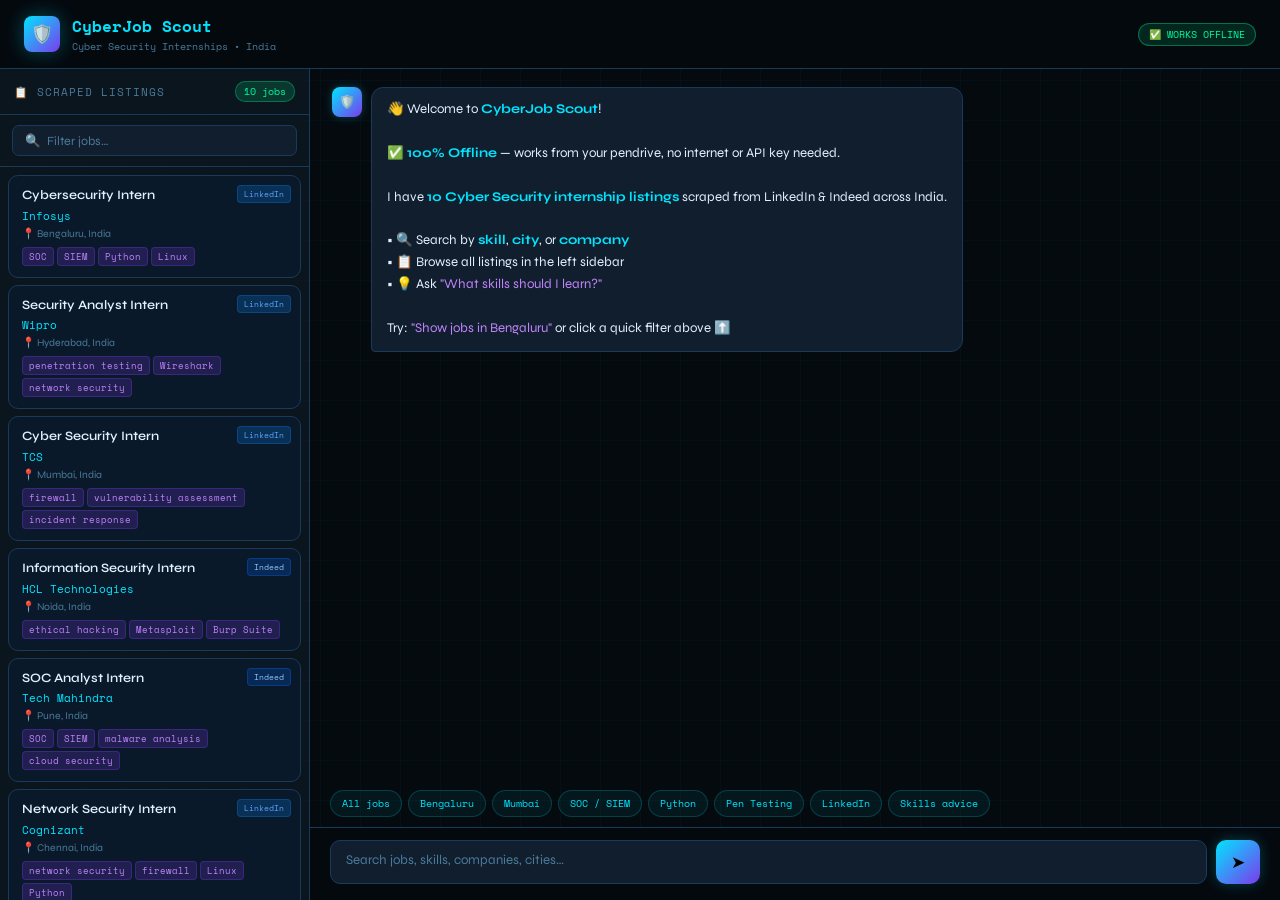
<file: jobscrape/index.html>
<!DOCTYPE html>
<html lang="en">
<head>
<meta charset="UTF-8">
<meta name="viewport" content="width=device-width, initial-scale=1.0">
<title>CyberJob Scout — Offline AI Chatbot</title>
<link href="https://fonts.googleapis.com/css2?family=Space+Mono:wght@400;700&family=Syne:wght@400;600;800&display=swap" rel="stylesheet">
<style>
  :root {
    --bg:#050a0f; --surface:#0d1821; --surface2:#111e2d; --border:#1a3a5c;
    --accent:#00e5ff; --accent2:#7c3aed; --green:#00ff9d;
    --text:#e0f0ff; --muted:#4a7a9b; --card:#0a1929;
  }
  *{margin:0;padding:0;box-sizing:border-box;}
  body{background:var(--bg);color:var(--text);font-family:'Syne',sans-serif;height:100vh;display:flex;flex-direction:column;overflow:hidden;}
  body::before{content:'';position:fixed;inset:0;background-image:linear-gradient(rgba(0,229,255,0.03) 1px,transparent 1px),linear-gradient(90deg,rgba(0,229,255,0.03) 1px,transparent 1px);background-size:40px 40px;pointer-events:none;z-index:0;}

  header{position:relative;z-index:10;padding:14px 24px;border-bottom:1px solid var(--border);background:rgba(5,10,15,0.97);display:flex;align-items:center;gap:12px;}
  .logo-icon{width:36px;height:36px;background:linear-gradient(135deg,var(--accent),var(--accent2));border-radius:8px;display:flex;align-items:center;justify-content:center;font-size:18px;flex-shrink:0;box-shadow:0 0 20px rgba(0,229,255,0.3);}
  .logo-text h1{font-family:'Space Mono',monospace;font-size:1rem;font-weight:700;color:var(--accent);}
  .logo-text p{font-size:0.65rem;color:var(--muted);font-family:'Space Mono',monospace;}
  .offline-badge{margin-left:auto;background:rgba(0,255,157,0.12);border:1px solid rgba(0,255,157,0.35);color:var(--green);font-family:'Space Mono',monospace;font-size:0.62rem;padding:3px 10px;border-radius:20px;}

  .main-layout{flex:1;display:flex;overflow:hidden;position:relative;z-index:1;}

  /* sidebar */
  .sidebar{width:310px;flex-shrink:0;border-right:1px solid var(--border);display:flex;flex-direction:column;background:rgba(13,24,33,0.85);}
  .sidebar-header{padding:12px 14px;border-bottom:1px solid var(--border);display:flex;align-items:center;justify-content:space-between;}
  .sidebar-title{font-size:0.68rem;font-family:'Space Mono',monospace;color:var(--muted);text-transform:uppercase;letter-spacing:1px;}
  .count-badge{background:rgba(0,255,157,0.15);color:var(--green);font-family:'Space Mono',monospace;font-size:0.62rem;padding:2px 8px;border-radius:10px;border:1px solid rgba(0,255,157,0.3);}
  .sidebar-search{padding:10px 12px;border-bottom:1px solid var(--border);}
  .sidebar-search input{width:100%;background:var(--surface2);border:1px solid var(--border);border-radius:7px;padding:7px 12px;color:var(--text);font-family:'Syne',sans-serif;font-size:0.78rem;outline:none;transition:border-color 0.2s;}
  .sidebar-search input:focus{border-color:var(--accent);}
  .sidebar-search input::placeholder{color:var(--muted);}
  .job-scroll{flex:1;overflow-y:auto;padding:8px;scrollbar-width:thin;scrollbar-color:var(--border) transparent;}
  .jcard{background:var(--card);border:1px solid var(--border);border-radius:10px;padding:11px 13px;margin-bottom:7px;cursor:pointer;transition:all 0.18s;position:relative;overflow:hidden;}
  .jcard:hover,.jcard.hl{border-color:var(--accent);background:rgba(0,229,255,0.05);transform:translateX(2px);}
  .jcard::before{content:'';position:absolute;left:0;top:0;bottom:0;width:3px;background:var(--accent);opacity:0;transition:opacity 0.18s;}
  .jcard:hover::before,.jcard.hl::before{opacity:1;}
  .jt{font-size:0.8rem;font-weight:600;margin-bottom:3px;line-height:1.3;}
  .jco{font-size:0.7rem;color:var(--accent);font-family:'Space Mono',monospace;margin-bottom:3px;}
  .jl{font-size:0.65rem;color:var(--muted);margin-bottom:7px;}
  .jsk{display:flex;flex-wrap:wrap;gap:3px;}
  .sk{font-size:0.58rem;font-family:'Space Mono',monospace;background:rgba(124,58,237,0.2);color:#c084fc;border:1px solid rgba(124,58,237,0.3);padding:2px 6px;border-radius:4px;}
  .src{position:absolute;top:9px;right:9px;font-size:0.52rem;font-family:'Space Mono',monospace;padding:2px 6px;border-radius:4px;}
  .li{background:rgba(10,102,194,0.3);color:#60a5fa;border:1px solid rgba(10,102,194,0.4);}
  .in{background:rgba(0,105,255,0.2);color:#93c5fd;border:1px solid rgba(0,105,255,0.3);}

  /* chat */
  .chat-area{flex:1;display:flex;flex-direction:column;overflow:hidden;}
  .chat-msgs{flex:1;overflow-y:auto;padding:18px 22px;display:flex;flex-direction:column;gap:14px;scrollbar-width:thin;scrollbar-color:var(--border) transparent;}
  .msg{display:flex;gap:9px;max-width:90%;animation:fu 0.25s ease;}
  @keyframes fu{from{opacity:0;transform:translateY(8px)}to{opacity:1;transform:translateY(0)}}
  .msg.user{align-self:flex-end;flex-direction:row-reverse;}
  .msg.bot{align-self:flex-start;}
  .av{width:30px;height:30px;border-radius:8px;display:flex;align-items:center;justify-content:center;font-size:13px;flex-shrink:0;}
  .bav{background:linear-gradient(135deg,var(--accent),var(--accent2));box-shadow:0 0 10px rgba(0,229,255,0.25);}
  .uav{background:rgba(124,58,237,0.3);border:1px solid rgba(124,58,237,0.5);}
  .bbl{padding:11px 15px;border-radius:12px;font-size:0.83rem;line-height:1.65;}
  .bbl.bot{background:var(--surface2);border:1px solid var(--border);border-bottom-left-radius:4px;}
  .bbl.user{background:rgba(124,58,237,0.22);border:1px solid rgba(124,58,237,0.4);border-bottom-right-radius:4px;}
  .bbl strong{color:var(--accent);}
  .bbl em{color:#c084fc;font-style:normal;}
  .rcard{background:var(--card);border:1px solid var(--border);border-radius:8px;padding:10px 12px;margin-top:8px;}
  .rct{font-size:0.82rem;font-weight:700;color:var(--accent);margin-bottom:2px;}
  .rcc{font-size:0.72rem;color:#c084fc;font-family:'Space Mono',monospace;margin-bottom:2px;}
  .rcl{font-size:0.68rem;color:var(--muted);margin-bottom:6px;}
  .rcsk{display:flex;flex-wrap:wrap;gap:4px;margin-bottom:7px;}
  .rclink{display:inline-block;font-size:0.65rem;font-family:'Space Mono',monospace;color:var(--green);text-decoration:none;border:1px solid rgba(0,255,157,0.3);padding:3px 8px;border-radius:5px;background:rgba(0,255,157,0.07);}
  .rclink:hover{background:rgba(0,255,157,0.15);}
  .dots{display:flex;gap:5px;align-items:center;padding:12px 15px;}
  .dot{width:6px;height:6px;border-radius:50%;background:var(--accent);animation:bl 1.1s infinite;}
  .dot:nth-child(2){animation-delay:0.18s}.dot:nth-child(3){animation-delay:0.36s}
  @keyframes bl{0%,80%,100%{opacity:0.2;transform:scale(0.8)}40%{opacity:1;transform:scale(1)}}
  .chips{padding:0 20px 10px;display:flex;flex-wrap:wrap;gap:6px;}
  .chip{background:rgba(0,229,255,0.06);border:1px solid rgba(0,229,255,0.2);color:var(--accent);font-family:'Space Mono',monospace;font-size:0.62rem;padding:5px 11px;border-radius:20px;cursor:pointer;transition:all 0.18s;}
  .chip:hover{background:rgba(0,229,255,0.15);border-color:var(--accent);}
  .input-wrap{padding:12px 20px 16px;border-top:1px solid var(--border);background:rgba(5,10,15,0.95);}
  .input-row{display:flex;gap:9px;align-items:flex-end;}
  .cin{flex:1;background:var(--surface2);border:1px solid var(--border);border-radius:10px;padding:11px 15px;color:var(--text);font-family:'Syne',sans-serif;font-size:0.83rem;resize:none;outline:none;transition:border-color 0.2s;min-height:44px;max-height:110px;}
  .cin:focus{border-color:var(--accent);}
  .cin::placeholder{color:var(--muted);}
  .sbtn{width:44px;height:44px;background:linear-gradient(135deg,var(--accent),var(--accent2));border:none;border-radius:10px;cursor:pointer;display:flex;align-items:center;justify-content:center;font-size:17px;flex-shrink:0;box-shadow:0 0 14px rgba(0,229,255,0.25);transition:transform 0.15s,box-shadow 0.15s;}
  .sbtn:hover{transform:scale(1.06);box-shadow:0 0 22px rgba(0,229,255,0.45);}
  .sbtn:active{transform:scale(0.96);}
</style>
</head>
<body>

<header>
  <div class="logo-icon">🛡️</div>
  <div class="logo-text">
    <h1>CyberJob Scout</h1>
    <p>Cyber Security Internships • India</p>
  </div>
  <span class="offline-badge">✅ WORKS OFFLINE</span>
</header>

<div class="main-layout">
  <div class="sidebar">
    <div class="sidebar-header">
      <span class="sidebar-title">📋 Scraped Listings</span>
      <span class="count-badge" id="cnt">10 jobs</span>
    </div>
    <div class="sidebar-search">
      <input type="text" placeholder="🔍  Filter jobs…" oninput="filterSidebar(this.value)">
    </div>
    <div class="job-scroll" id="jobList"></div>
  </div>

  <div class="chat-area">
    <div class="chat-msgs" id="chatMsgs"></div>
    <div class="chips">
      <span class="chip" onclick="ask('Show all jobs')">All jobs</span>
      <span class="chip" onclick="ask('Jobs in Bengaluru')">Bengaluru</span>
      <span class="chip" onclick="ask('Jobs in Mumbai')">Mumbai</span>
      <span class="chip" onclick="ask('SOC or SIEM roles')">SOC / SIEM</span>
      <span class="chip" onclick="ask('Python skills required')">Python</span>
      <span class="chip" onclick="ask('Penetration testing jobs')">Pen Testing</span>
      <span class="chip" onclick="ask('LinkedIn jobs only')">LinkedIn</span>
      <span class="chip" onclick="ask('What skills should I learn?')">Skills advice</span>
    </div>
    <div class="input-wrap">
      <div class="input-row">
        <textarea class="cin" id="cin" placeholder="Search jobs, skills, companies, cities…" rows="1"
          onkeydown="handleKey(event)" oninput="rsz(this)"></textarea>
        <button class="sbtn" onclick="send()">➤</button>
      </div>
    </div>
  </div>
</div>

<script>
// ── DATA ─────────────────────────────────────────────────────
const JOBS = [
  {"source":"LinkedIn","data":{"job_title":"Cybersecurity Intern","company":"Infosys","location":"Bengaluru, India","job_url":"https://linkedin.com/jobs"},"ai_summary":{"top_skills":["SOC","SIEM","Python","Linux"]}},
  {"source":"LinkedIn","data":{"job_title":"Security Analyst Intern","company":"Wipro","location":"Hyderabad, India","job_url":"https://linkedin.com/jobs"},"ai_summary":{"top_skills":["penetration testing","Wireshark","network security"]}},
  {"source":"LinkedIn","data":{"job_title":"Cyber Security Intern","company":"TCS","location":"Mumbai, India","job_url":"https://linkedin.com/jobs"},"ai_summary":{"top_skills":["firewall","vulnerability assessment","incident response"]}},
  {"source":"Indeed","data":{"job_title":"Information Security Intern","company":"HCL Technologies","location":"Noida, India","job_url":"https://in.indeed.com/jobs"},"ai_summary":{"top_skills":["ethical hacking","Metasploit","Burp Suite"]}},
  {"source":"Indeed","data":{"job_title":"SOC Analyst Intern","company":"Tech Mahindra","location":"Pune, India","job_url":"https://in.indeed.com/jobs"},"ai_summary":{"top_skills":["SOC","SIEM","malware analysis","cloud security"]}},
  {"source":"LinkedIn","data":{"job_title":"Network Security Intern","company":"Cognizant","location":"Chennai, India","job_url":"https://linkedin.com/jobs"},"ai_summary":{"top_skills":["network security","firewall","Linux","Python"]}},
  {"source":"Indeed","data":{"job_title":"Penetration Testing Intern","company":"Accenture","location":"Bengaluru, India","job_url":"https://in.indeed.com/jobs"},"ai_summary":{"top_skills":["penetration testing","OSCP","Kali Linux","Burp Suite"]}},
  {"source":"LinkedIn","data":{"job_title":"Cyber Security Graduate Trainee","company":"IBM India","location":"Bengaluru, India","job_url":"https://linkedin.com/jobs"},"ai_summary":{"top_skills":["cloud security","Python","SIEM","CompTIA Security+"]}},
  {"source":"Indeed","data":{"job_title":"IT Security Intern","company":"Capgemini","location":"Mumbai, India","job_url":"https://in.indeed.com/jobs"},"ai_summary":{"top_skills":["vulnerability assessment","incident response","network security"]}},
  {"source":"LinkedIn","data":{"job_title":"Cyber Security Research Intern","company":"DRDO","location":"Delhi, India","job_url":"https://linkedin.com/jobs"},"ai_summary":{"top_skills":["cryptography","malware analysis","Python","ethical hacking"]}}
];

// ── OFFLINE AI ────────────────────────────────────────────────
function smartSearch(q) {
  q = q.toLowerCase();
  return JOBS.filter(j =>
    j.data.job_title.toLowerCase().includes(q) ||
    j.data.company.toLowerCase().includes(q) ||
    j.data.location.toLowerCase().includes(q) ||
    j.source.toLowerCase().includes(q) ||
    j.ai_summary.top_skills.join(' ').toLowerCase().includes(q)
  );
}

function buildReply(input) {
  const q = input.toLowerCase().trim();

  // greeting
  if (/^(hi|hello|hey|hii|yo|sup|howdy)\b/.test(q))
    return {text:`Hey! 👋 I'm <strong>CyberJob Scout</strong> — your offline cyber security job assistant.\n\nI have <strong>${JOBS.length} scraped internship listings</strong> from LinkedIn & Indeed across India.\n\nTry asking: <em>"Jobs in Bengaluru"</em>, <em>"SOC roles"</em>, or <em>"What skills should I learn?"</em>`, jobs:[]};

  // all jobs
  if (/all jobs|show all|list all|every job/.test(q))
    return {text:`Here are all <strong>${JOBS.length} scraped listings</strong>:`, jobs:JOBS};

  // count
  if (/how many|count|total/.test(q)) {
    const li=JOBS.filter(j=>j.source==='LinkedIn').length;
    return {text:`<strong>${JOBS.length} jobs</strong> total — <strong>${li}</strong> from LinkedIn, <strong>${JOBS.length-li}</strong> from Indeed.`, jobs:[]};
  }

  // companies
  if (/compan|who.*(hiring|recruit)|which.*compan/.test(q)) {
    const cos=[...new Set(JOBS.map(j=>j.data.company))];
    return {text:`<strong>${cos.length} companies</strong> currently hiring:\n\n${cos.map((c,i)=>`${i+1}. ${c}`).join('\n')}`, jobs:[]};
  }

  // skills advice
  if (/skill|learn|prepare|roadmap|study/.test(q)) {
    const freq={};
    JOBS.flatMap(j=>j.ai_summary.top_skills).forEach(s=>freq[s]=(freq[s]||0)+1);
    const top=Object.entries(freq).sort((a,b)=>b[1]-a[1]).slice(0,8);
    return {text:`<strong>Most in-demand skills across all listings:</strong>\n\n${top.map(([s,n])=>`• <strong>${s}</strong> — ${n} job${n>1?'s':''}`).join('\n')}\n\nFocus on these to stand out! 🎯`, jobs:[]};
  }

  // source filter
  if (/\blinkedin\b/.test(q)) { const r=JOBS.filter(j=>j.source==='LinkedIn'); return {text:`<strong>${r.length} LinkedIn</strong> listings:`, jobs:r}; }
  if (/\bindeed\b/.test(q))   { const r=JOBS.filter(j=>j.source==='Indeed');   return {text:`<strong>${r.length} Indeed</strong> listings:`,   jobs:r}; }

  // city search
  const cityMap = {bengaluru:'bengaluru',bangalore:'bengaluru',mumbai:'mumbai',hyderabad:'hyderabad',pune:'pune',chennai:'chennai',noida:'noida',delhi:'delhi',kolkata:'kolkata'};
  for (const [alias,city] of Object.entries(cityMap)) {
    if (q.includes(alias)) {
      const r=JOBS.filter(j=>j.data.location.toLowerCase().includes(city)||(city==='bengaluru'&&j.data.location.toLowerCase().includes('bangalore')));
      const label=city.charAt(0).toUpperCase()+city.slice(1);
      return r.length
        ? {text:`<strong>${r.length} job${r.length>1?'s':''}</strong> in <strong>${label}</strong>:`, jobs:r}
        : {text:`No listings found in <strong>${label}</strong>. Try Bengaluru, Mumbai, or Noida.`, jobs:[]};
    }
  }

  // general keyword
  const r=smartSearch(q);
  if (r.length) return {text:`<strong>${r.length} match${r.length>1?'es':''}</strong> for "<em>${input}</em>":`, jobs:r};

  return {text:`Hmm, nothing found for "<em>${input}</em>".\n\nTry a <strong>skill</strong> (Python, SOC, Wireshark), a <strong>city</strong> (Bengaluru, Delhi, Mumbai), or a <strong>company</strong> (TCS, Infosys, DRDO).`, jobs:[]};
}

// ── RENDER ────────────────────────────────────────────────────
function renderSidebar(jobs) {
  document.getElementById('cnt').textContent = `${jobs.length} jobs`;
  document.getElementById('jobList').innerHTML = jobs.map((j,i)=>`
    <div class="jcard" id="jc${i}" onclick="hlCard(${i})">
      <span class="src ${j.source==='LinkedIn'?'li':'in'}">${j.source}</span>
      <div class="jt">${j.data.job_title}</div>
      <div class="jco">${j.data.company}</div>
      <div class="jl">📍 ${j.data.location}</div>
      <div class="jsk">${j.ai_summary.top_skills.map(s=>`<span class="sk">${s}</span>`).join('')}</div>
    </div>`).join('');
}

function hlCard(i) {
  document.querySelectorAll('.jcard').forEach(c=>c.classList.remove('hl'));
  document.getElementById(`jc${i}`)?.classList.add('hl');
}

function filterSidebar(v) {
  const q=v.toLowerCase();
  renderSidebar(q?JOBS.filter(j=>
    j.data.job_title.toLowerCase().includes(q)||
    j.data.company.toLowerCase().includes(q)||
    j.data.location.toLowerCase().includes(q)||
    j.ai_summary.top_skills.join(' ').toLowerCase().includes(q)
  ):JOBS);
}

function jobHTML(j) {
  return `<div class="rcard">
    <div class="rct">${j.data.job_title}</div>
    <div class="rcc">${j.data.company}</div>
    <div class="rcl">📍 ${j.data.location} &nbsp;|&nbsp; ${j.source}</div>
    <div class="rcsk">${j.ai_summary.top_skills.map(s=>`<span class="sk">${s}</span>`).join('')}</div>
    <a class="rclink" href="${j.data.job_url}" target="_blank">View Job →</a>
  </div>`;
}

// ── CHAT ──────────────────────────────────────────────────────
function addMsg(role, html) {
  const c=document.getElementById('chatMsgs');
  const d=document.createElement('div');
  d.className=`msg ${role}`;
  const av=role==='bot'?`<div class="av bav">🛡️</div>`:`<div class="av uav">👤</div>`;
  d.innerHTML=`${av}<div class="bbl ${role}">${html}</div>`;
  c.appendChild(d); c.scrollTop=c.scrollHeight;
}

function showTyping() {
  const c=document.getElementById('chatMsgs');
  const d=document.createElement('div');
  d.className='msg bot'; d.id='typ';
  d.innerHTML=`<div class="av bav">🛡️</div><div class="bbl bot"><div class="dots"><div class="dot"></div><div class="dot"></div><div class="dot"></div></div></div>`;
  c.appendChild(d); c.scrollTop=c.scrollHeight;
}
function hideTyping(){document.getElementById('typ')?.remove();}
function nl(s){return s.replace(/\n/g,'<br>');}

function send() {
  const el=document.getElementById('cin');
  const txt=el.value.trim(); if(!txt) return;
  el.value=''; rsz(el);
  addMsg('user', txt);
  showTyping();
  setTimeout(()=>{
    hideTyping();
    const {text, jobs}=buildReply(txt);
    addMsg('bot', nl(text)+jobs.map(j=>jobHTML(j)).join(''));
    if(jobs.length){const idx=JOBS.indexOf(jobs[0]);if(idx!==-1)hlCard(idx);}
  }, 380);
}

function ask(t){document.getElementById('cin').value=t; send();}
function handleKey(e){if(e.key==='Enter'&&!e.shiftKey){e.preventDefault();send();}}
function rsz(el){el.style.height='auto';el.style.height=Math.min(el.scrollHeight,110)+'px';}

// ── INIT ──────────────────────────────────────────────────────
renderSidebar(JOBS);
addMsg('bot',`👋 Welcome to <strong>CyberJob Scout</strong>!<br><br>
✅ <strong>100% Offline</strong> — works from your pendrive, no internet or API key needed.<br><br>
I have <strong>${JOBS.length} Cyber Security internship listings</strong> scraped from LinkedIn &amp; Indeed across India.<br><br>
• 🔍 Search by <strong>skill</strong>, <strong>city</strong>, or <strong>company</strong><br>
• 📋 Browse all listings in the left sidebar<br>
• 💡 Ask <em>"What skills should I learn?"</em><br><br>
Try: <em>"Show jobs in Bengaluru"</em> or click a quick filter above ⬆️`);
</script>
</body>
</html>
</file>
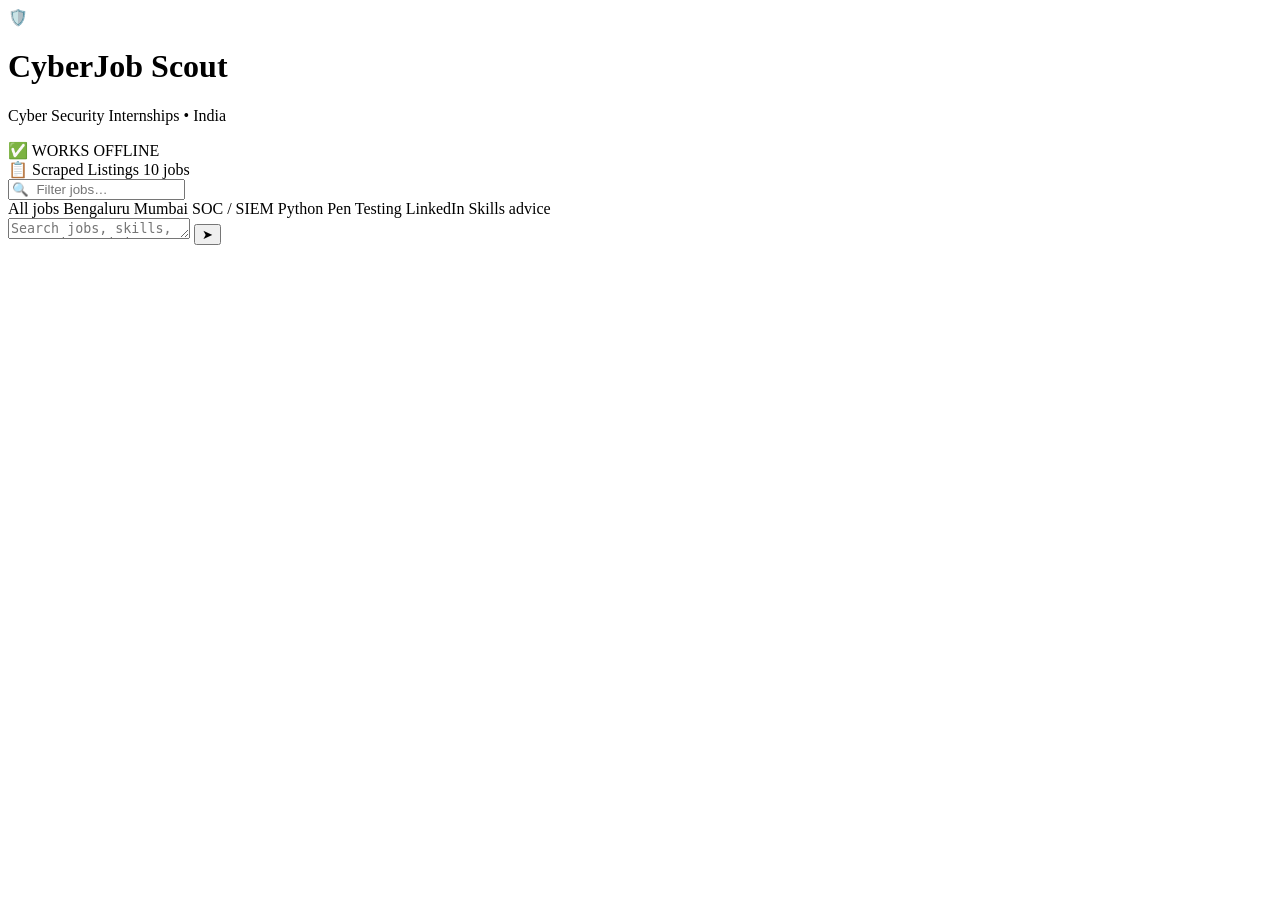
<file: jobscrape/src/html_skeleton.html>
<!DOCTYPE html>
<html lang="en">
<head>
  <meta charset="UTF-8">
  <meta name="viewport" content="width=device-width, initial-scale=1.0">
  <title>CyberJob Scout — Offline AI Chatbot</title>
  <link href="https://fonts.googleapis.com/css2?family=Space+Mono:wght@400;700&family=Syne:wght@400;600;800&display=swap" rel="stylesheet">
</head>
<body>

  <!-- ZONE 1: Header -->
  <header>
    <div class="logo-icon">🛡️</div>
    <div class="logo-text">
      <h1>CyberJob Scout</h1>
      <p>Cyber Security Internships • India</p>
    </div>
    <span class="offline-badge">✅ WORKS OFFLINE</span>
  </header>

  <!-- ZONE 2 & 3: Main layout -->
  <div class="main-layout">

    <!-- LEFT SIDEBAR -->
    <div class="sidebar">
      <div class="sidebar-header">
        <span class="sidebar-title">📋 Scraped Listings</span>
        <span class="count-badge" id="cnt">10 jobs</span>
      </div>
      <div class="sidebar-search">
        <input type="text" placeholder="🔍  Filter jobs…" oninput="filterSidebar(this.value)">
      </div>
      <div class="job-scroll" id="jobList"></div>
    </div>

    <!-- RIGHT CHAT AREA -->
    <div class="chat-area">
      <div class="chat-msgs" id="chatMsgs"></div>

      <!-- Quick-filter chips -->
      <div class="chips">
        <span class="chip" onclick="ask('Show all jobs')">All jobs</span>
        <span class="chip" onclick="ask('Jobs in Bengaluru')">Bengaluru</span>
        <span class="chip" onclick="ask('Jobs in Mumbai')">Mumbai</span>
        <span class="chip" onclick="ask('SOC or SIEM roles')">SOC / SIEM</span>
        <span class="chip" onclick="ask('Python skills required')">Python</span>
        <span class="chip" onclick="ask('Penetration testing jobs')">Pen Testing</span>
        <span class="chip" onclick="ask('LinkedIn jobs only')">LinkedIn</span>
        <span class="chip" onclick="ask('What skills should I learn?')">Skills advice</span>
      </div>

      <!-- Input bar -->
      <div class="input-wrap">
        <div class="input-row">
          <textarea class="cin" id="cin"
            placeholder="Search jobs, skills, companies, cities…"
            rows="1"
            onkeydown="handleKey(event)"
            oninput="rsz(this)"></textarea>
          <button class="sbtn" onclick="send()">➤</button>
        </div>
      </div>
    </div>

  </div>

</body>
</html>
</file>
